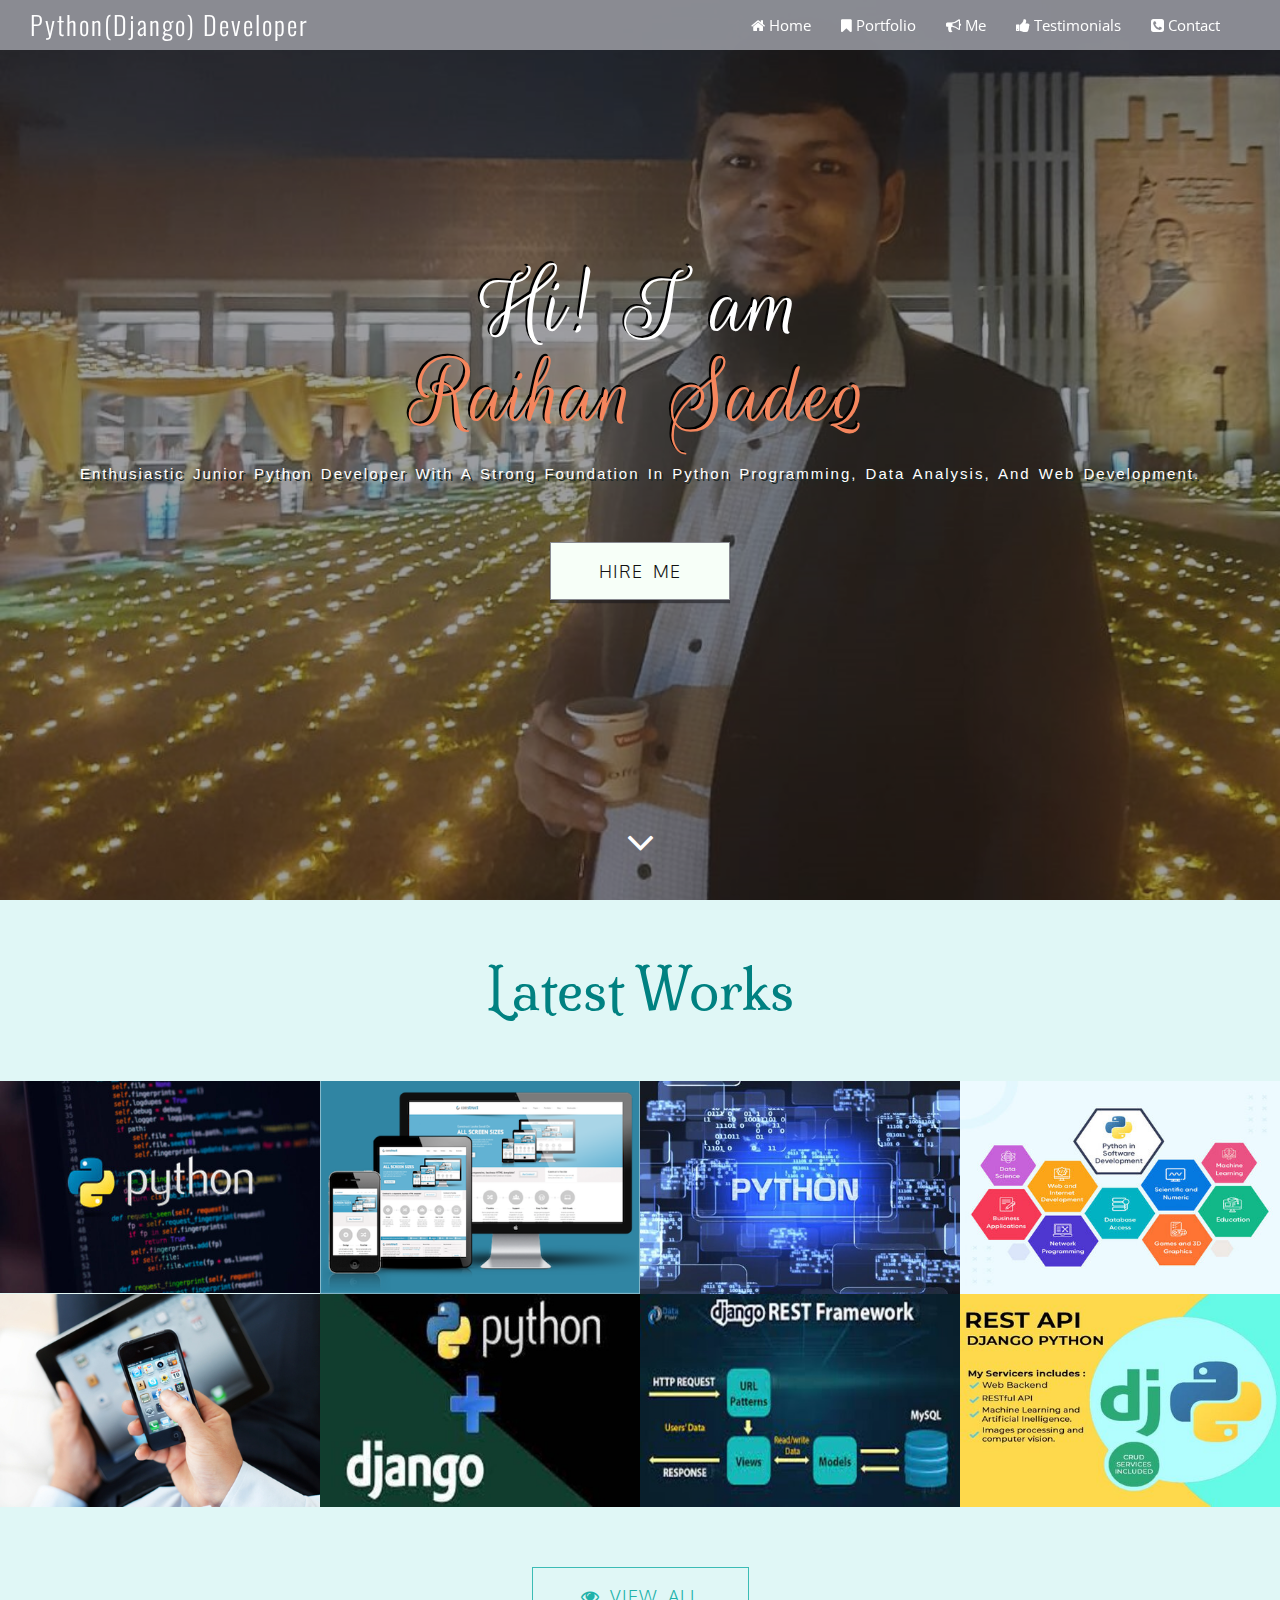
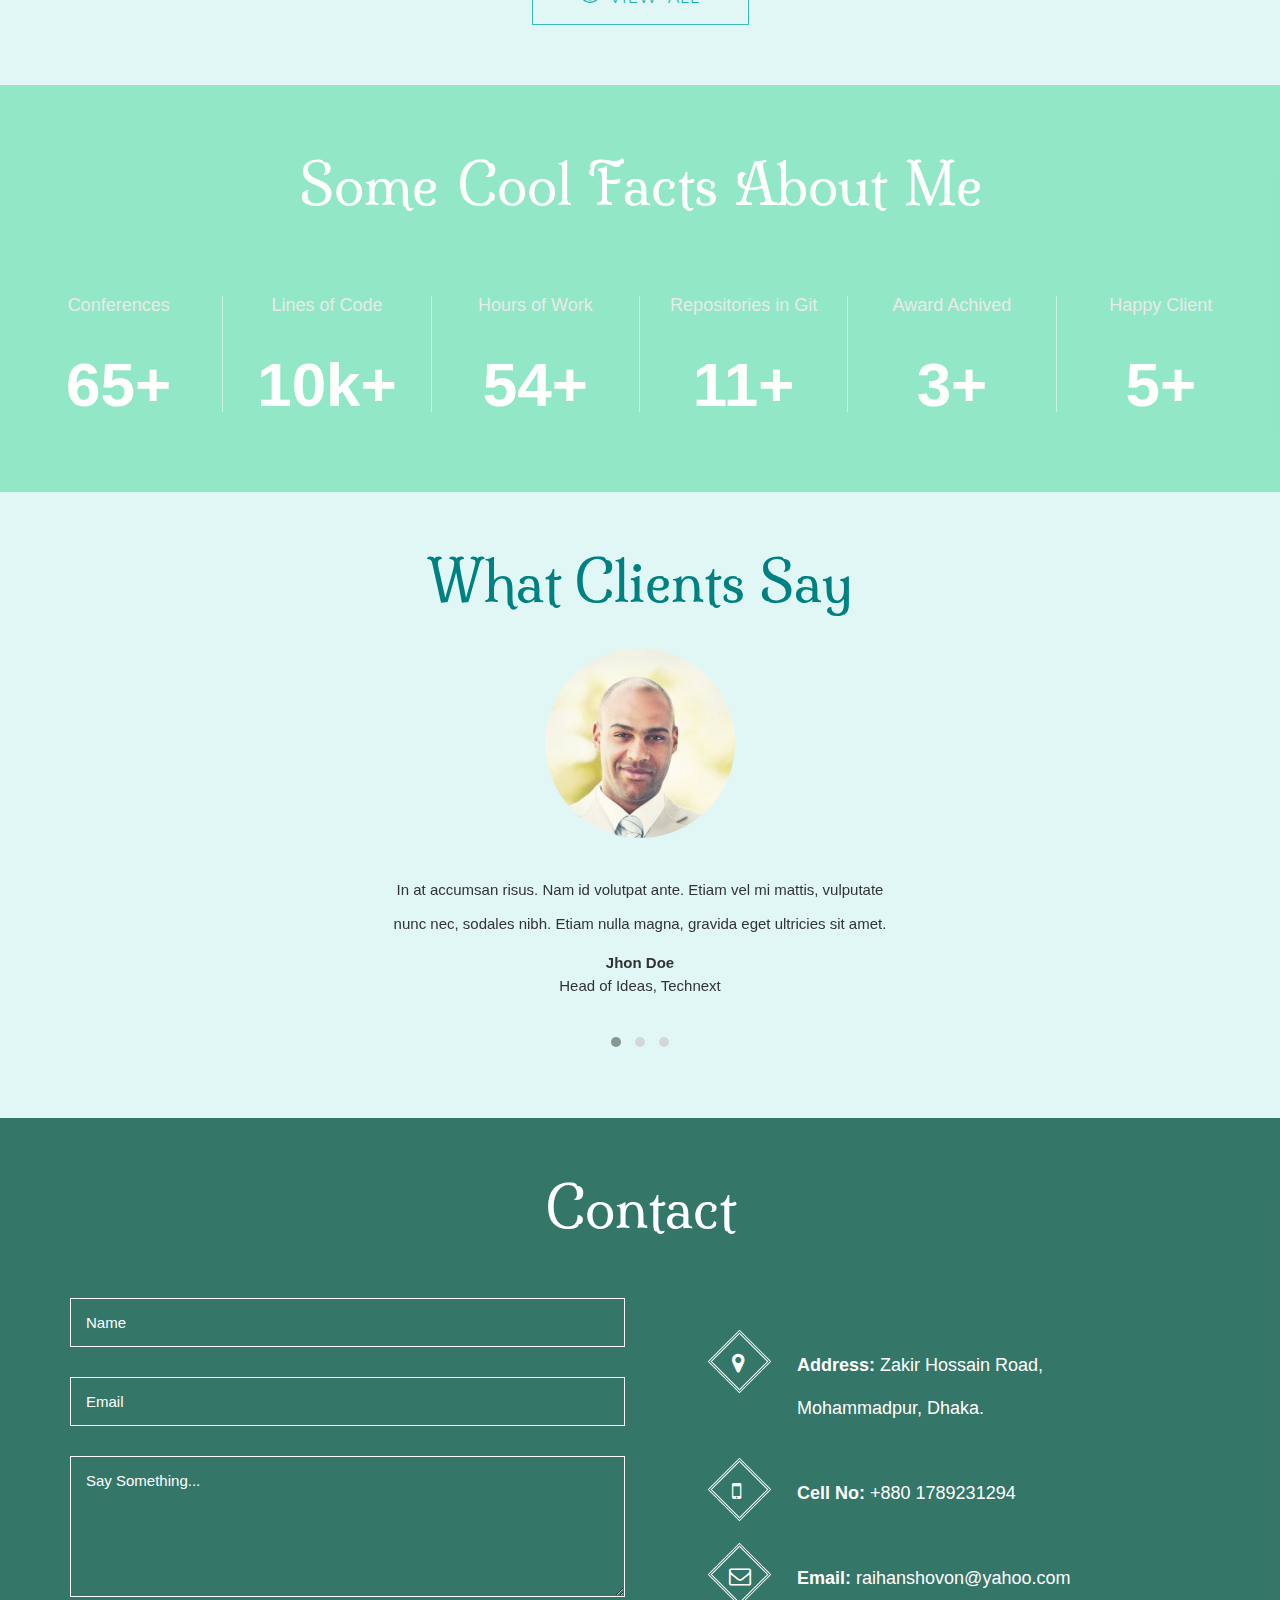
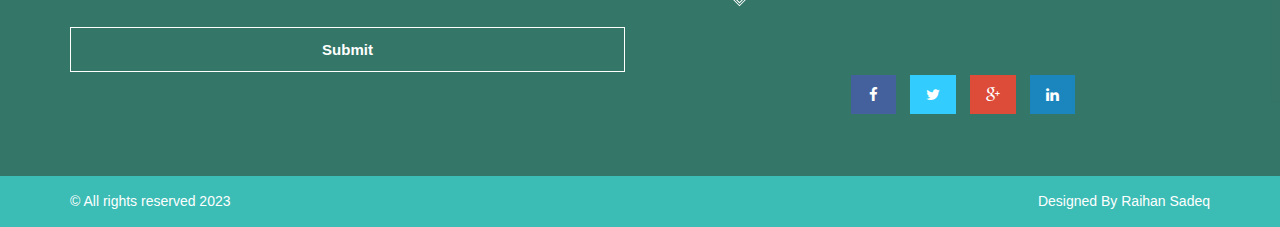
<file: index.html>
<!DOCTYPE html>
<html lang="en-us">
    <head>
    	<title>Python Developer</title>

    	<!-- meta -->
        <meta charset="utf-8">
        <meta name="viewport" content="width=device-width, initial-scale=1">
        
        <!-- stylesheet -->
        <link rel="stylesheet" href="css/bootstrap.min.css">
        <link rel="stylesheet" href="css/font-awesome.min.css">
        <link rel="stylesheet" href="css/owl.carousel.css">
		<link rel="stylesheet" href="css/owl.theme.min.css">
        <link rel="stylesheet" href="css/animate.css">
		<link rel="stylesheet" href="css/main.css">

		<!-- google font -->
        <link href='http://fonts.googleapis.com/css?family=Oswald:300,400' rel='stylesheet'>
        <link href='http://fonts.googleapis.com/css?family=Open+Sans' rel='stylesheet' type='text/css'>
        <link href='http://fonts.googleapis.com/css?family=PT+Sans' rel='stylesheet' type='text/css'>
        <link href='http://fonts.googleapis.com/css?family=Roboto+Condensed:400,300' rel='stylesheet' type='text/css'>
        <link href='http://fonts.googleapis.com/css?family=Oxygen:400,300' rel='stylesheet' type='text/css'>
        <link href="http://fonts.googleapis.com/css?family=Rouge+Script" rel="stylesheet" type="text/css">
        <link href='http://fonts.googleapis.com/css?family=Milonga' rel='stylesheet' type='text/css'>
    </head>
    <body>
        <div class="content-block" id="header">
            <div id="overlay-1">
                <header id="site-header" class="clearfix">
                    <div class="pull-left">
                        <h1><a href="#">Python(Django) Developer</a></h1>
                    </div>
                    <div class="pull-right">
                        <nav class="navbar site-nav" role="navigation">
                            <!-- Brand and toggle get grouped for better mobile display -->
                            <div class="navbar-header">
                                <button type="button" class="navbar-toggle" data-toggle="collapse" data-target="#bs-example-navbar-collapse-1">
                                    <i class="fa fa-bars fa-2x"></i>
                                </button>
                            </div>

                            <!-- Collect the nav links, forms, and other content for toggling -->
                            <div class="collapse navbar-collapse" id="bs-example-navbar-collapse-1">
                                <ul class="nav navbar-nav">
                                    <li class="active"><a href="#header"><i class="fa fa-home"></i> <span>Home</span></a></li>
                                    <li><a href="#portfolio"><i class="fa fa-bookmark"></i> Portfolio</a></li>
                                    <li><a href="#services"><i class="fa fa-bullhorn"></i> Me</a></li>
                                    <li><a href="#testimonials"><i class="fa fa-thumbs-up"></i> Testimonials</a></li>
                                    <li><a href="#contact"><i class="fa fa-phone-square"></i> Contact</a></li>
                                </ul>
                            </div>  <!-- /.navbar-collapse -->
                        </nav>
                    </div>
                </header>	<!-- site-header -->
                
                <div class="middle text-center clearfix">
                    <div class="container">
                        <h1 class="pro-name">Hi! I am <p class="name">Raihan Sadeq</p></h1>
                        <p class="tagline">Enthusiastic junior Python developer with a strong foundation in Python programming, data analysis, and web development.
                        </p>
                        <div class="skills">

                        </div>  <!-- skills -->
                        <a href="#contact" target="_blank" class="btn btn-lg btn-hire wow animated zoomIn">Hire Me</a>
                    </div>  <!-- container -->
                </div>  <!-- middle -->
                
                <div class="bottom text-center">
                    <a href="#portfolio"><i class="fa fa-angle-down fa-3x pulse"></i></a>
                </div>
            </div>  <!-- overlay-1 -->
        </div>  <!-- content-block -->

        <div class="content-block text-center" id="portfolio">
            <header class="block-heading cleafix">
                <h1>Latest Works</h1>
                <!-- <p>Take a look at some of my recent products</p> -->
            </header>

            <div class="isotope portfolio-items">
                <div class="element-item grid">
                    <div class="effect-zoe">
                        <img class="img-responsive" alt="Portfolio" src="img/work1.jpg">
                        <figcaption>
                            <h2 class="hidden-xs">Raihan <span>Sadeq</span></h2>
                            <p class="icon-links">
                                <a href="#"><i class="fa fa-twitter"></i></a>
                                <a href="#"><i class="fa fa-dribbble"></i></a>
                                <a href="#"><i class="fa fa-pinterest"></i></a>
                            </p>
                        </figcaption>
                    </div>
                </div>
                <div class="element-item grid">
                    <div class="portfolio-item effect-zoe">
                        <img class="img-responsive" alt="Portfolio" src="img/work2.png">
                        <figcaption>
                            <h2 class="hidden-xs">Raihan <span>Sadeq</span></h2>
                            <p class="icon-links">
                                <a href="#"><i class="fa fa-twitter"></i></a>
                                <a href="#"><i class="fa fa-dribbble"></i></a>
                                <a href="#"><i class="fa fa-pinterest"></i></a>
                            </p>
                        </figcaption>
                    </div>
                </div>
                <div class="element-item grid">
                    <div class="portfolio-item effect-zoe">
                        <img class="img-responsive" alt="Portfolio" src="img/work3.jpg">
                        <figcaption>
                            <h2 class="hidden-xs">Raihan <span>Sadeq</span></h2>
                            <p class="icon-links">
                                <a href="#"><i class="fa fa-twitter"></i></a>
                                <a href="#"><i class="fa fa-dribbble"></i></a>
                                <a href="#"><i class="fa fa-pinterest"></i></a>
                            </p>
                        </figcaption>
                    </div>
                </div>
                <div class="element-item grid">
                    <div class="portfolio-item effect-zoe">
                        <img class="img-responsive" alt="Portfolio" src="img/work7.jpg">
                        <figcaption>
                            <h2 class="hidden-xs">Raihan <span>Sadeq</span></h2>
                            <p class="icon-links">
                                <a href="#"><i class="fa fa-twitter"></i></a>
                                <a href="#"><i class="fa fa-dribbble"></i></a>
                                <a href="#"><i class="fa fa-pinterest"></i></a>
                            </p>
                        </figcaption>
                    </div>
                </div>
                <div class="element-item grid">
                    <div class="portfolio-item effect-zoe">
                        <img class="img-responsive" alt="Portfolio" src="img/work8.jpg">
                        <figcaption>
                            <h2 class="hidden-xs">Raihan <span>Sadeq</span></h2>
                            <p class="icon-links">
                                <a href="#"><i class="fa fa-twitter"></i></a>
                                <a href="#"><i class="fa fa-dribbble"></i></a>
                                <a href="#"><i class="fa fa-pinterest"></i></a>
                            </p>
                        </figcaption>
                    </div>
                </div>
                <div class="element-item grid">
                    <div class="portfolio-item effect-zoe">
                        <img class="img-responsive" alt="Portfolio" src="img/work4.jpg">
                        <figcaption>
                            <h2 class="hidden-xs">Raihan <span>Sadeq</span></h2>
                            <p class="icon-links">
                                <a href="#"><i class="fa fa-twitter"></i></a>
                                <a href="#"><i class="fa fa-dribbble"></i></a>
                                <a href="#"><i class="fa fa-pinterest"></i></a>
                            </p>
                        </figcaption>
                    </div>
                </div>
                <div class="element-item grid">
                    <div class="portfolio-item effect-zoe">
                        <img class="img-responsive" alt="Portfolio" src="img/work5.jpg">
                        <figcaption>
                            <h2 class="hidden-xs">Raihan <span>Sadeq</span></h2>
                            <p class="icon-links">
                                <a href="#"><i class="fa fa-twitter"></i></a>
                                <a href="#"><i class="fa fa-dribbble"></i></a>
                                <a href="#"><i class="fa fa-pinterest"></i></a>
                            </p>
                        </figcaption>
                    </div>
                </div>
                <div class="element-item grid">
                    <div class="portfolio-item effect-zoe">
                        <img class="img-responsive" alt="Portfolio" src="img/work6.jpg">
                        <figcaption>
                            <h2 class="hidden-xs">Raihan <span>Sadeq</span></h2>
                            <p class="icon-links">
                                <a href="#"><i class="fa fa-twitter"></i></a>
                                <a href="#"><i class="fa fa-dribbble"></i></a>
                                <a href="#"><i class="fa fa-pinterest"></i></a>
                            </p>
                        </figcaption>
                    </div>
                </div>
            </div>	<!-- isotope portfolio-items -->
            <a href="#" class="btn btn-lg btn-view">
                <i class="fa fa-eye"></i>
                <span>View All</span>
            </a>
        </div>  <!-- content-block -->

       <!--  <div class="content-block text-center" id="services">
            <div class="overlay-2">
                        <header class="block-heading cleafix">
                            <h1>More About Me</h1>
                            <p>Lorem Ipsum Text</p>
                        </header>
                        <div class="block-content">
                            <div class="container">
                                <div class="row">
                                    <div class="col-md-12">
                                <div class="row ">
                                    <div class="col-sm-4">
                                        <h4 class="pro-stat">Completed Project</h4>
                                        <h2 class="proj-name count1 count-timer" >020</h2>
                                    </div>
                                    <div class="col-sm-4">
                                        <h4 class="pro-stat">Working Project</h4>
                                        <h2 class="proj-name count2">9</h2>
                                    </div>
                                    <div class="col-sm-4">
                                        <h4 class="pro-stat">Top Rated Project</h4>
                                        <h2 class="proj-name count3">015</h2>
                                    </div>
                                </div>
                                    </div>
                                </div>
                            </div>
                        </div>
                    </div>    overlay-2
        </div>  --> <!-- content-block -->
        <div id="services" class="content-block">
            <div id="numbers" class="parallax">
                <div class="overlay">
                    <!-- title -->
                    <div class="container-fluid numbers-title">
                        <div class="container">
                            <div class="row block-heading">
                                <h1>Some Cool Facts About Me</h1>
                            </div>
                        </div>
                    </div>
                    <div class="container-fluid">
                        <!-- number list -->
                        <ul class="numbersList">
                            <li class="col-md-2 col-sm-4 col-xs-6">
                                <h4> Conferences </h4>
                                <span id="number1" class="count1 count-timer">65+</span>
                            </li>
                            <li class="col-md-2 col-sm-4 col-xs-6">
                                <h4> Lines of Code</h4>
                                <span id="number2" class="count2">10k+</span>
                            </li>
                            <li class="col-md-2 col-sm-4 col-xs-6">
                                <h4> Hours of Work</h4>
                                <span id="number3"  class="count3">54+</span>
                            </li>
                            <li class="col-md-2 col-sm-4 col-xs-6">
                                <h4> Repositories in Git</h4>
                                <span id="number4" class="count4">11+</span>
                            </li>
                            <li class="col-md-2 col-sm-4 col-xs-6">
                                <h4> Award Achived</h4>
                                <span id="number5" class="count5">3+</span>
                            </li>
                            <li class="col-md-2 col-sm-4 col-xs-6">
                                <h4> Happy Client </h4>
                                <span id="number6" class="count6">5+</span>
                            </li>
                        </ul><!-- numbersList end -->
                    </div><!-- container-fluid end -->
                </div><!-- overlay end -->
            </div>
        </div>
            

        <div class="content-block" id="testimonials">
            <header class="block-heading cleafix text-center">
                <h1>What Clients Say</h1>
                <!-- <p>Lorem Ipsum Text</p> -->
            </header>
            <div class="block-content text-center">
                <div class="container">
                    <div class="row">
                        <div class="col-md-6 col-md-offset-3">
                        	<div class="owl-carousel">
								<div class="owl-item">
									<div class="testimonial">
                                        <img alt="Client Photo" src="img/testimonial_31-190x190.jpg">
                                        <p>In at accumsan risus. Nam id volutpat ante. Etiam vel mi mattis, vulputate nunc nec, sodales nibh. Etiam nulla magna, gravida eget ultricies sit amet.</p>
                                        <strong>Jhon Doe</strong><br>
                                        <span>Head of Ideas, Technext</span>
                                    </div>
								</div>	<!-- owl-item -->
								<div class="owl-item">
									<div class="testimonial">
                                        <img alt="Client Photo" src="img/testimonial_11-190x190.jpg">
                                        <p>In at accumsan risus. Nam id volutpat ante. Etiam vel mi mattis, vulputate nunc nec, sodales nibh. Etiam nulla magna, gravida eget ultricies sit amet.</p>
                                        <strong>Jane Doe</strong><br>
                                        <span>CEO, Apple Inc</span>
                                    </div>
								</div>	<!-- owl-item -->
								<div class="owl-item">
									<div class="testimonial">
                                        <img alt="Client Photo" src="img/testimonial_22-190x190.jpg">
                                        <p>In at accumsan risus. Nam id volutpat ante. Etiam vel mi mattis, vulputate nunc nec, sodales nibh. Etiam nulla magna, gravida eget ultricies sit amet.</p>
                                        <strong>Albert Doe</strong><br>
                                        <span>Team Lead, Design Studio</span>
                                    </div>
								</div>	<!-- owl-item -->
							</div>	<!-- owl-carousel -->
						</div>	<!-- col-md-12 -->
                    </div>	<!-- row -->
                </div>	<!-- container -->
            </div>	<!-- block-content -->
        </div>	<!-- content-block -->

        <div class="content-block" id="contact">
            <div class="overlay-3">
                <header class="block-heading cleafix text-center">
                    <h1>Contact</h1>
                    <!-- <p>Feel Free to Contact</p> -->
                </header>
                <div class="block-content text-center">
                    <div class="container">
                        <div class="row">
                            <div class="col-md-6 wow animated fadeInLeft">
                                <form class="contact-form" action="form.php">
                                    <input type="text" name="name" placeholder="Name" required>
                                    <input type="email" name="email" placeholder="Email" required>
                                    <textarea rows="5" name="message" placeholder="Say Something..." required></textarea>
                                    <input type="submit" value="Submit">
                                </form>
                            </div>
                            <div class="col-md-6 wow animated fadeInRight">
                                <div class="row">
                                    <div class="col-md-12">
                                        <div class="contact-info">
                                            <div class="clearfix">
                                                <div class="rotated-icon">
                                                    <div class="sqaure-nebir"></div>
                                                    <i class="fa fa-map-marker"></i>
                                                </div>
                                                <p><strong> Address:</strong> Zakir Hossain Road, Mohammadpur, Dhaka.
                                                </p>
                                            </div>
                                            <div class="clearfix">
                                                <div class="rotated-icon">
                                                    <div class="sqaure-nebir"></div>
                                                    <i class="fa fa-mobile"></i>
                                                </div>
                                                <p><strong> Cell No:</strong> +880 1789231294 </p>
                                            </div>
                                            <div class="clearfix">
                                                <div class="rotated-icon">
                                                    <div class="sqaure-nebir"></div>
                                                    <i class="fa fa-envelope-o"></i>
                                                </div>
                                                <p>
                                                    <strong> Email:</strong> raihanshovon@yahoo.com
                                                </p>
                                            </div>
                                        </div>
                                    </div>
                                </div>
                                <div class="row">
                                    <ul class="social-box">
                                        <li><a class="facebook-icon" href="https://www.facebook.com/RaihanSadeqShovon"><i class="fa fa-facebook"></i></a></li>
                                        <li><a class="twitter-icon" href="#"><i class="fa fa-twitter"></i></a></li>
                                        <li><a class="g-plus-icon" href="#"><i class="fa fa-google-plus"></i></a></li>
                                        <li><a class="linkedin-icon" href="https://www.linkedin.com/in/raihansadeq?"><i class="fa fa-linkedin"></i></a></li>
                                    </ul>
                                </div>
                            </div>
                        </div>
                    </div>
                </div>	<!-- block-content -->
            </div>	<!-- overlay-3 -->
        </div>	<!-- content-block -->

        <footer id="site-footer">
            <div class="container">
                <div class="row">
                    <div class="col-sm-6">
                        <div class="copyright">&copy; All rights reserved 2023</div>
                    </div>
                    <div class="col-sm-6">
                        <div class="designed-by">Designed By <a href="#" target="_blank">Raihan Sadeq</a></div>
                    </div>
                </div>
            </div>
        </footer>	<!-- site-footer -->


        <!-- js -->
        <script>
            new WOW().init();
        </script>

        <script src="js/jquery-2.1.3.min.js"></script>
        <script src="js/bootstrap.min.js"></script>
        <script src="js/jquery.actual.min.js"></script>
        <script src="js/isotope.pkgd.min.js"></script>
        <script src="js/owl.carousel.min.js"></script>
        <script src="js/jquery.isonscreen.js"></script>
       
        <script src="js/main.js"></script>

        <script>
        	$(document).ready(function(){
  				$('.owl-carousel').owlCarousel({
    				loop:true,
    				margin:10,
    				autoplay:true,
    				autoplayTimeout:3000,
    				autoplayHoverPause:true,
    				responsiveClass:true,
    				responsive:{
        					0:{
					            items:1,
        					},
					        600:{
					            items:1,
					        },
					        1000:{
					            items:1,
					        }
    				}
				})
			});
        </script>

	</body>
</html>
</file>
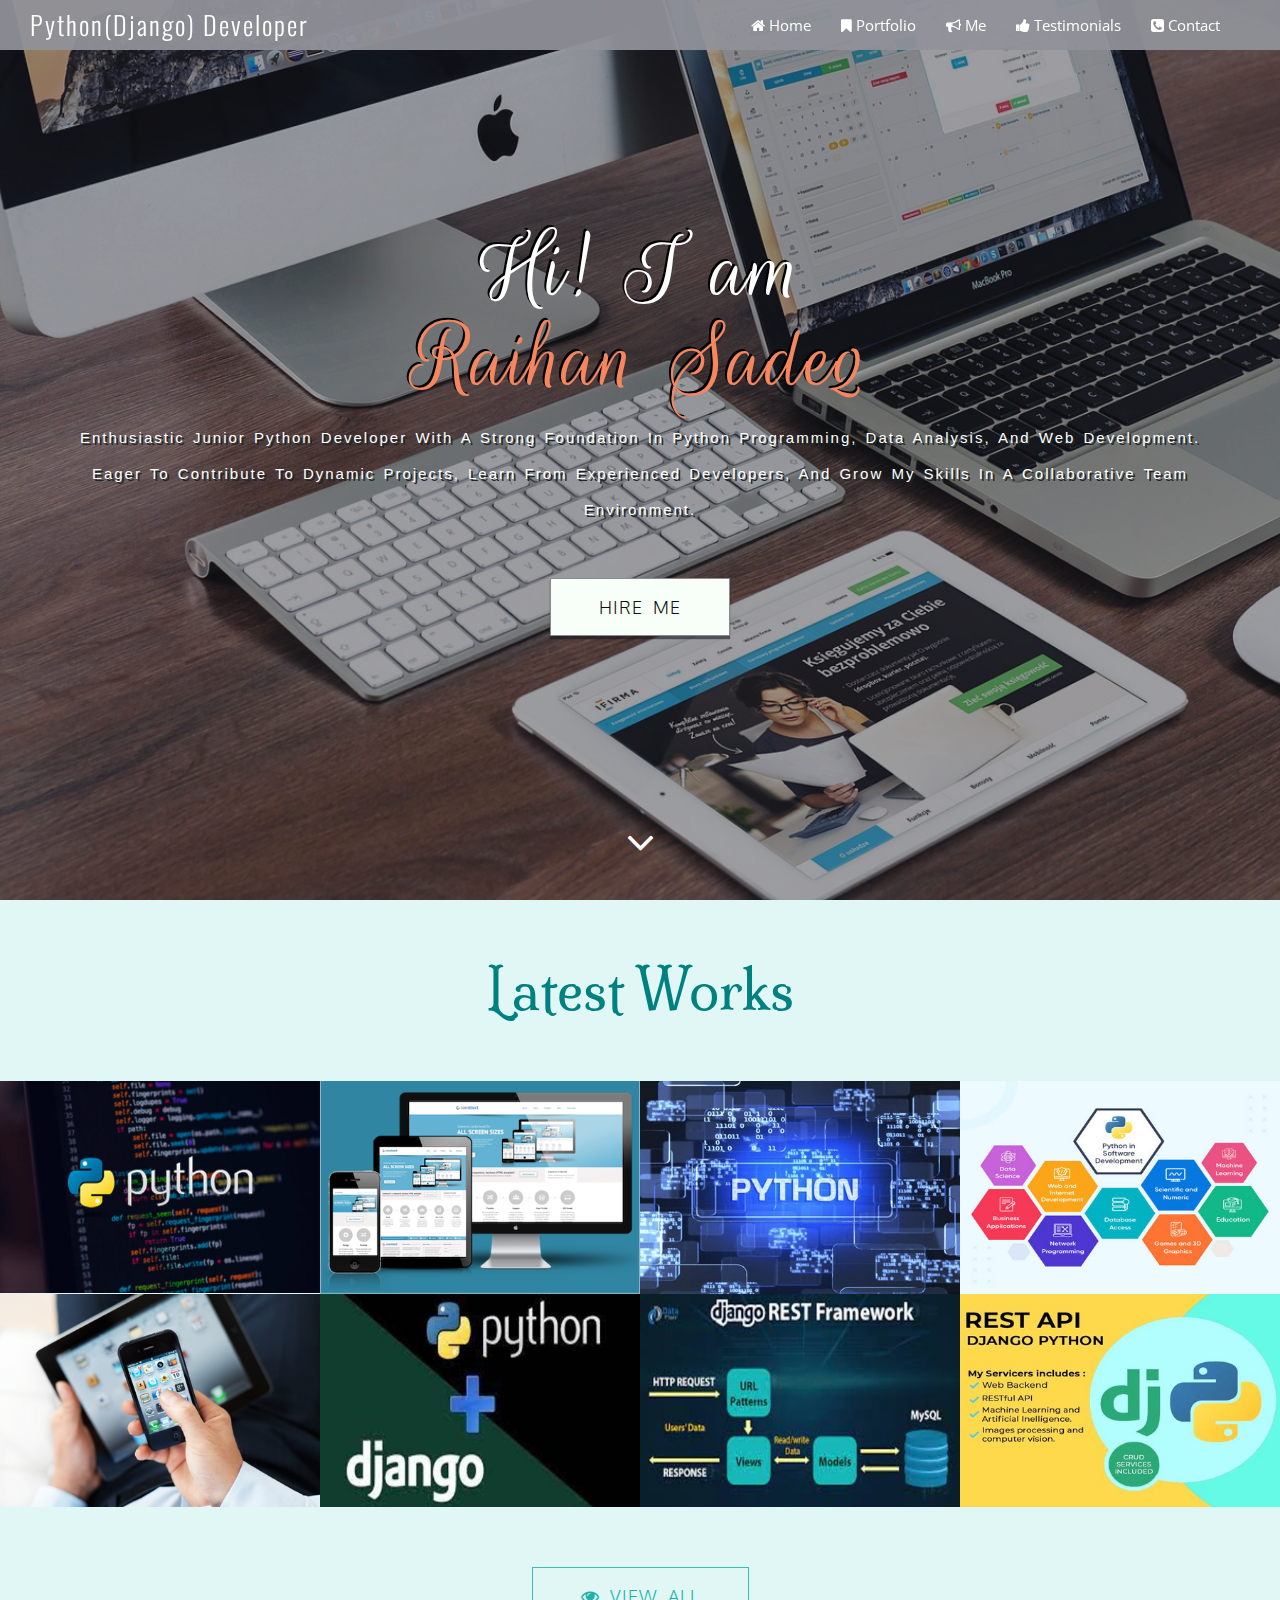
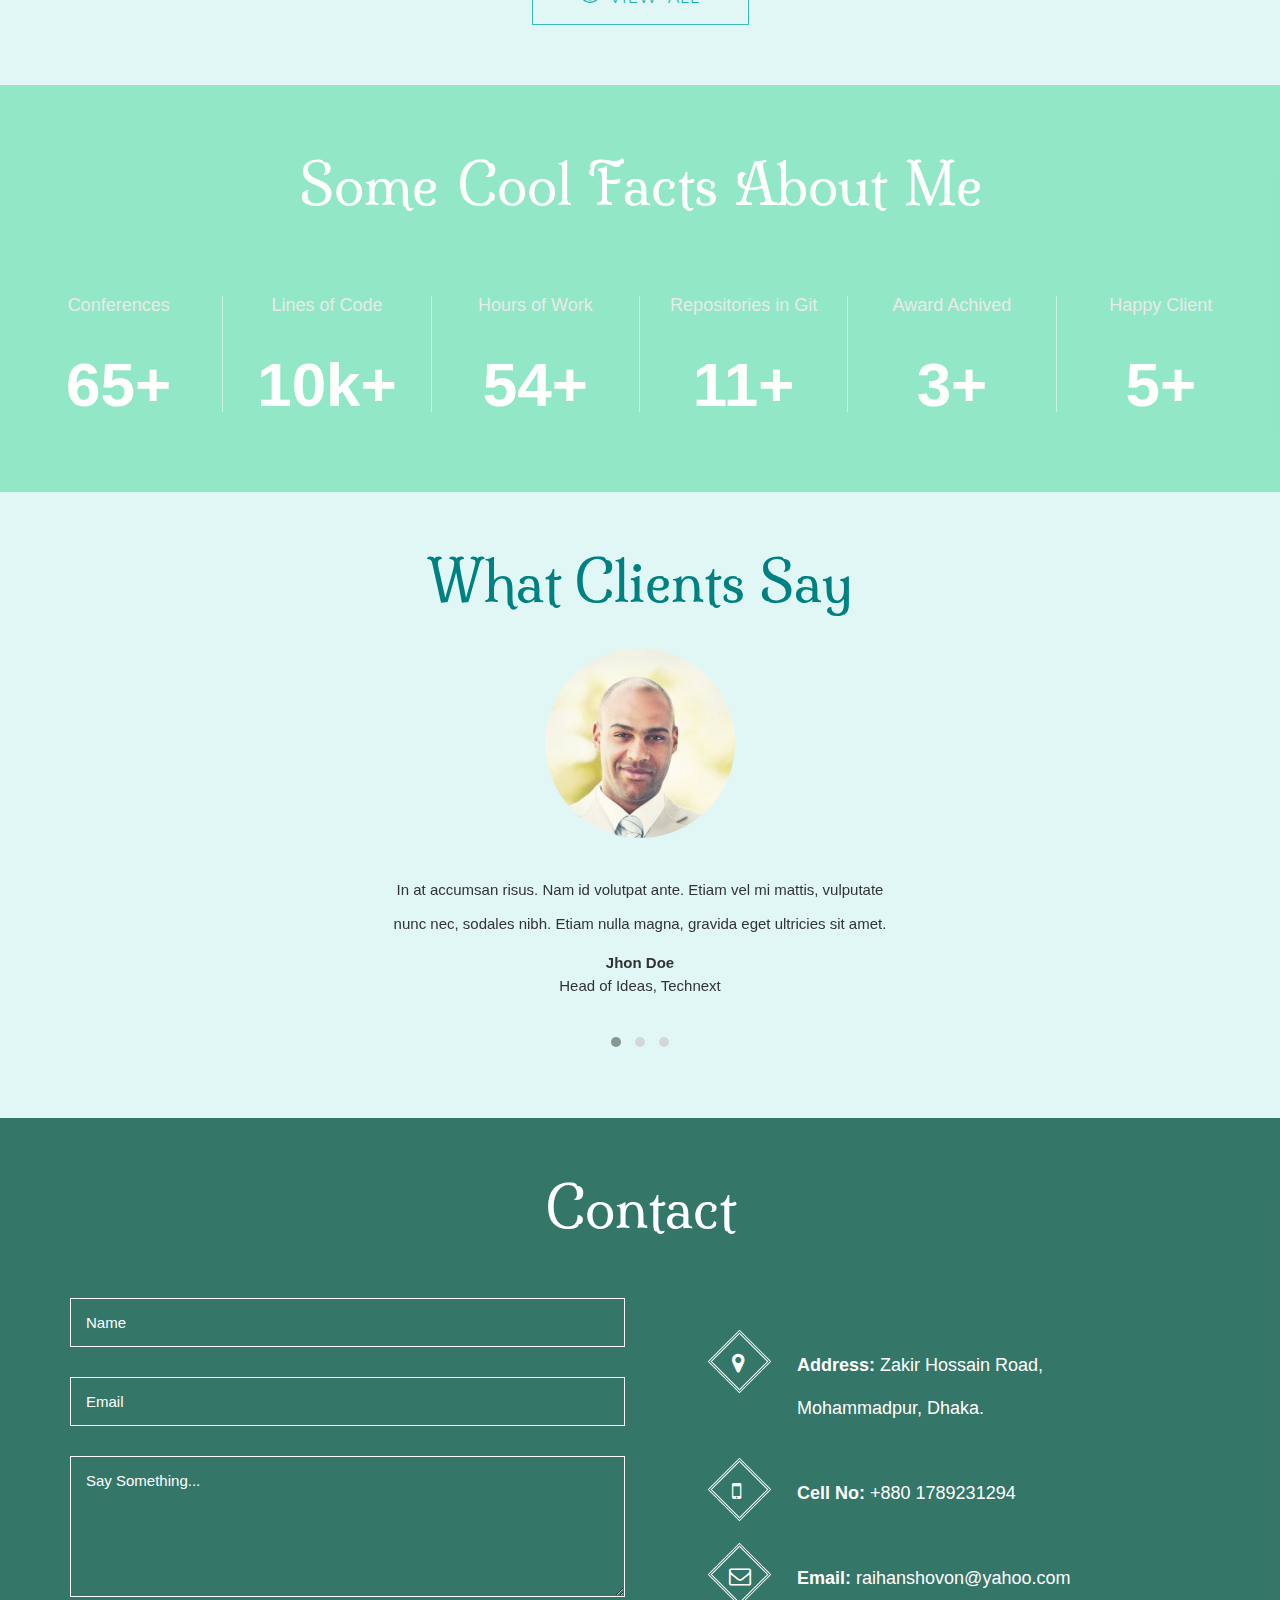
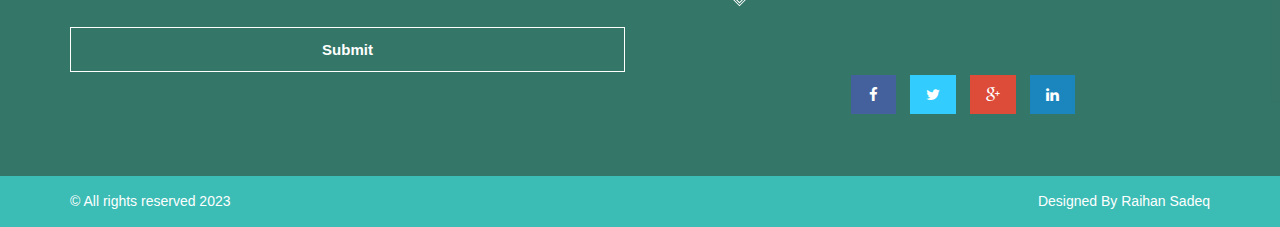
<file: Developer-master/index.html>
<!DOCTYPE html>
<html lang="en-us">
    <head>
    	<title>Python Developer</title>

    	<!-- meta -->
        <meta charset="utf-8">
        <meta name="viewport" content="width=device-width, initial-scale=1">
        
        <!-- stylesheet -->
        <link rel="stylesheet" href="css/bootstrap.min.css">
        <link rel="stylesheet" href="css/font-awesome.min.css">
        <link rel="stylesheet" href="css/owl.carousel.css">
		<link rel="stylesheet" href="css/owl.theme.min.css">
        <link rel="stylesheet" href="css/animate.css">
		<link rel="stylesheet" href="css/main.css">

		<!-- google font -->
        <link href='http://fonts.googleapis.com/css?family=Oswald:300,400' rel='stylesheet'>
        <link href='http://fonts.googleapis.com/css?family=Open+Sans' rel='stylesheet' type='text/css'>
        <link href='http://fonts.googleapis.com/css?family=PT+Sans' rel='stylesheet' type='text/css'>
        <link href='http://fonts.googleapis.com/css?family=Roboto+Condensed:400,300' rel='stylesheet' type='text/css'>
        <link href='http://fonts.googleapis.com/css?family=Oxygen:400,300' rel='stylesheet' type='text/css'>
        <link href="http://fonts.googleapis.com/css?family=Rouge+Script" rel="stylesheet" type="text/css">
        <link href='http://fonts.googleapis.com/css?family=Milonga' rel='stylesheet' type='text/css'>
    </head>
    <body>
        <div class="content-block" id="header">
            <div id="overlay-1">
                <header id="site-header" class="clearfix">
                    <div class="pull-left">
                        <h1><a href="#">Python(Django) Developer</a></h1>
                    </div>
                    <div class="pull-right">
                        <nav class="navbar site-nav" role="navigation">
                            <!-- Brand and toggle get grouped for better mobile display -->
                            <div class="navbar-header">
                                <button type="button" class="navbar-toggle" data-toggle="collapse" data-target="#bs-example-navbar-collapse-1">
                                    <i class="fa fa-bars fa-2x"></i>
                                </button>
                            </div>

                            <!-- Collect the nav links, forms, and other content for toggling -->
                            <div class="collapse navbar-collapse" id="bs-example-navbar-collapse-1">
                                <ul class="nav navbar-nav">
                                    <li class="active"><a href="#header"><i class="fa fa-home"></i> <span>Home</span></a></li>
                                    <li><a href="#portfolio"><i class="fa fa-bookmark"></i> Portfolio</a></li>
                                    <li><a href="#services"><i class="fa fa-bullhorn"></i> Me</a></li>
                                    <li><a href="#testimonials"><i class="fa fa-thumbs-up"></i> Testimonials</a></li>
                                    <li><a href="#contact"><i class="fa fa-phone-square"></i> Contact</a></li>
                                </ul>
                            </div>  <!-- /.navbar-collapse -->
                        </nav>
                    </div>
                </header>	<!-- site-header -->
                
                <div class="middle text-center clearfix">
                    <div class="container">
                        <h1 class="pro-name">Hi! I am <p class="name">Raihan Sadeq</p></h1>
                        <p class="tagline">Enthusiastic junior Python developer with a strong foundation in Python programming, data analysis, and web development. Eager to contribute to dynamic projects, learn from experienced developers, and grow my skills in a collaborative team environment.
                        </p>
                        <div class="skills">

                        </div>  <!-- skills -->
                        <a href="#contact" target="_blank" class="btn btn-lg btn-hire wow animated zoomIn">Hire Me</a>
                    </div>  <!-- container -->
                </div>  <!-- middle -->
                
                <div class="bottom text-center">
                    <a href="#portfolio"><i class="fa fa-angle-down fa-3x pulse"></i></a>
                </div>
            </div>  <!-- overlay-1 -->
        </div>  <!-- content-block -->

        <div class="content-block text-center" id="portfolio">
            <header class="block-heading cleafix">
                <h1>Latest Works</h1>
                <!-- <p>Take a look at some of my recent products</p> -->
            </header>

            <div class="isotope portfolio-items">
                <div class="element-item grid">
                    <div class="effect-zoe">
                        <img class="img-responsive" alt="Portfolio" src="img/work1.jpg">
                        <figcaption>
                            <h2 class="hidden-xs">Raihan <span>Sadeq</span></h2>
                            <p class="icon-links">
                                <a href="#"><i class="fa fa-twitter"></i></a>
                                <a href="#"><i class="fa fa-dribbble"></i></a>
                                <a href="#"><i class="fa fa-pinterest"></i></a>
                            </p>
                        </figcaption>
                    </div>
                </div>
                <div class="element-item grid">
                    <div class="portfolio-item effect-zoe">
                        <img class="img-responsive" alt="Portfolio" src="img/work2.png">
                        <figcaption>
                            <h2 class="hidden-xs">Raihan <span>Sadeq</span></h2>
                            <p class="icon-links">
                                <a href="#"><i class="fa fa-twitter"></i></a>
                                <a href="#"><i class="fa fa-dribbble"></i></a>
                                <a href="#"><i class="fa fa-pinterest"></i></a>
                            </p>
                        </figcaption>
                    </div>
                </div>
                <div class="element-item grid">
                    <div class="portfolio-item effect-zoe">
                        <img class="img-responsive" alt="Portfolio" src="img/work3.jpg">
                        <figcaption>
                            <h2 class="hidden-xs">Raihan <span>Sadeq</span></h2>
                            <p class="icon-links">
                                <a href="#"><i class="fa fa-twitter"></i></a>
                                <a href="#"><i class="fa fa-dribbble"></i></a>
                                <a href="#"><i class="fa fa-pinterest"></i></a>
                            </p>
                        </figcaption>
                    </div>
                </div>
                <div class="element-item grid">
                    <div class="portfolio-item effect-zoe">
                        <img class="img-responsive" alt="Portfolio" src="img/work7.jpg">
                        <figcaption>
                            <h2 class="hidden-xs">Raihan <span>Sadeq</span></h2>
                            <p class="icon-links">
                                <a href="#"><i class="fa fa-twitter"></i></a>
                                <a href="#"><i class="fa fa-dribbble"></i></a>
                                <a href="#"><i class="fa fa-pinterest"></i></a>
                            </p>
                        </figcaption>
                    </div>
                </div>
                <div class="element-item grid">
                    <div class="portfolio-item effect-zoe">
                        <img class="img-responsive" alt="Portfolio" src="img/work8.jpg">
                        <figcaption>
                            <h2 class="hidden-xs">Raihan <span>Sadeq</span></h2>
                            <p class="icon-links">
                                <a href="#"><i class="fa fa-twitter"></i></a>
                                <a href="#"><i class="fa fa-dribbble"></i></a>
                                <a href="#"><i class="fa fa-pinterest"></i></a>
                            </p>
                        </figcaption>
                    </div>
                </div>
                <div class="element-item grid">
                    <div class="portfolio-item effect-zoe">
                        <img class="img-responsive" alt="Portfolio" src="img/work4.jpg">
                        <figcaption>
                            <h2 class="hidden-xs">Raihan <span>Sadeq</span></h2>
                            <p class="icon-links">
                                <a href="#"><i class="fa fa-twitter"></i></a>
                                <a href="#"><i class="fa fa-dribbble"></i></a>
                                <a href="#"><i class="fa fa-pinterest"></i></a>
                            </p>
                        </figcaption>
                    </div>
                </div>
                <div class="element-item grid">
                    <div class="portfolio-item effect-zoe">
                        <img class="img-responsive" alt="Portfolio" src="img/work5.jpg">
                        <figcaption>
                            <h2 class="hidden-xs">Raihan <span>Sadeq</span></h2>
                            <p class="icon-links">
                                <a href="#"><i class="fa fa-twitter"></i></a>
                                <a href="#"><i class="fa fa-dribbble"></i></a>
                                <a href="#"><i class="fa fa-pinterest"></i></a>
                            </p>
                        </figcaption>
                    </div>
                </div>
                <div class="element-item grid">
                    <div class="portfolio-item effect-zoe">
                        <img class="img-responsive" alt="Portfolio" src="img/work6.jpg">
                        <figcaption>
                            <h2 class="hidden-xs">Raihan <span>Sadeq</span></h2>
                            <p class="icon-links">
                                <a href="#"><i class="fa fa-twitter"></i></a>
                                <a href="#"><i class="fa fa-dribbble"></i></a>
                                <a href="#"><i class="fa fa-pinterest"></i></a>
                            </p>
                        </figcaption>
                    </div>
                </div>
            </div>	<!-- isotope portfolio-items -->
            <a href="#" class="btn btn-lg btn-view">
                <i class="fa fa-eye"></i>
                <span>View All</span>
            </a>
        </div>  <!-- content-block -->

       <!--  <div class="content-block text-center" id="services">
            <div class="overlay-2">
                        <header class="block-heading cleafix">
                            <h1>More About Me</h1>
                            <p>Lorem Ipsum Text</p>
                        </header>
                        <div class="block-content">
                            <div class="container">
                                <div class="row">
                                    <div class="col-md-12">
                                <div class="row ">
                                    <div class="col-sm-4">
                                        <h4 class="pro-stat">Completed Project</h4>
                                        <h2 class="proj-name count1 count-timer" >020</h2>
                                    </div>
                                    <div class="col-sm-4">
                                        <h4 class="pro-stat">Working Project</h4>
                                        <h2 class="proj-name count2">9</h2>
                                    </div>
                                    <div class="col-sm-4">
                                        <h4 class="pro-stat">Top Rated Project</h4>
                                        <h2 class="proj-name count3">015</h2>
                                    </div>
                                </div>
                                    </div>
                                </div>
                            </div>
                        </div>
                    </div>    overlay-2
        </div>  --> <!-- content-block -->
        <div id="services" class="content-block">
            <div id="numbers" class="parallax">
                <div class="overlay">
                    <!-- title -->
                    <div class="container-fluid numbers-title">
                        <div class="container">
                            <div class="row block-heading">
                                <h1>Some Cool Facts About Me</h1>
                            </div>
                        </div>
                    </div>
                    <div class="container-fluid">
                        <!-- number list -->
                        <ul class="numbersList">
                            <li class="col-md-2 col-sm-4 col-xs-6">
                                <h4> Conferences </h4>
                                <span id="number1" class="count1 count-timer">65+</span>
                            </li>
                            <li class="col-md-2 col-sm-4 col-xs-6">
                                <h4> Lines of Code</h4>
                                <span id="number2" class="count2">10k+</span>
                            </li>
                            <li class="col-md-2 col-sm-4 col-xs-6">
                                <h4> Hours of Work</h4>
                                <span id="number3"  class="count3">54+</span>
                            </li>
                            <li class="col-md-2 col-sm-4 col-xs-6">
                                <h4> Repositories in Git</h4>
                                <span id="number4" class="count4">11+</span>
                            </li>
                            <li class="col-md-2 col-sm-4 col-xs-6">
                                <h4> Award Achived</h4>
                                <span id="number5" class="count5">3+</span>
                            </li>
                            <li class="col-md-2 col-sm-4 col-xs-6">
                                <h4> Happy Client </h4>
                                <span id="number6" class="count6">5+</span>
                            </li>
                        </ul><!-- numbersList end -->
                    </div><!-- container-fluid end -->
                </div><!-- overlay end -->
            </div>
        </div>
            

        <div class="content-block" id="testimonials">
            <header class="block-heading cleafix text-center">
                <h1>What Clients Say</h1>
                <!-- <p>Lorem Ipsum Text</p> -->
            </header>
            <div class="block-content text-center">
                <div class="container">
                    <div class="row">
                        <div class="col-md-6 col-md-offset-3">
                        	<div class="owl-carousel">
								<div class="owl-item">
									<div class="testimonial">
                                        <img alt="Client Photo" src="img/testimonial_31-190x190.jpg">
                                        <p>In at accumsan risus. Nam id volutpat ante. Etiam vel mi mattis, vulputate nunc nec, sodales nibh. Etiam nulla magna, gravida eget ultricies sit amet.</p>
                                        <strong>Jhon Doe</strong><br>
                                        <span>Head of Ideas, Technext</span>
                                    </div>
								</div>	<!-- owl-item -->
								<div class="owl-item">
									<div class="testimonial">
                                        <img alt="Client Photo" src="img/testimonial_11-190x190.jpg">
                                        <p>In at accumsan risus. Nam id volutpat ante. Etiam vel mi mattis, vulputate nunc nec, sodales nibh. Etiam nulla magna, gravida eget ultricies sit amet.</p>
                                        <strong>Jane Doe</strong><br>
                                        <span>CEO, Apple Inc</span>
                                    </div>
								</div>	<!-- owl-item -->
								<div class="owl-item">
									<div class="testimonial">
                                        <img alt="Client Photo" src="img/testimonial_22-190x190.jpg">
                                        <p>In at accumsan risus. Nam id volutpat ante. Etiam vel mi mattis, vulputate nunc nec, sodales nibh. Etiam nulla magna, gravida eget ultricies sit amet.</p>
                                        <strong>Albert Doe</strong><br>
                                        <span>Team Lead, Design Studio</span>
                                    </div>
								</div>	<!-- owl-item -->
							</div>	<!-- owl-carousel -->
						</div>	<!-- col-md-12 -->
                    </div>	<!-- row -->
                </div>	<!-- container -->
            </div>	<!-- block-content -->
        </div>	<!-- content-block -->

        <div class="content-block" id="contact">
            <div class="overlay-3">
                <header class="block-heading cleafix text-center">
                    <h1>Contact</h1>
                    <!-- <p>Feel Free to Contact</p> -->
                </header>
                <div class="block-content text-center">
                    <div class="container">
                        <div class="row">
                            <div class="col-md-6 wow animated fadeInLeft">
                                <form class="contact-form" action="form.php">
                                    <input type="text" name="name" placeholder="Name" required>
                                    <input type="email" name="email" placeholder="Email" required>
                                    <textarea rows="5" name="message" placeholder="Say Something..." required></textarea>
                                    <input type="submit" value="Submit">
                                </form>
                            </div>
                            <div class="col-md-6 wow animated fadeInRight">
                                <div class="row">
                                    <div class="col-md-12">
                                        <div class="contact-info">
                                            <div class="clearfix">
                                                <div class="rotated-icon">
                                                    <div class="sqaure-nebir"></div>
                                                    <i class="fa fa-map-marker"></i>
                                                </div>
                                                <p><strong> Address:</strong> Zakir Hossain Road, Mohammadpur, Dhaka.
                                                </p>
                                            </div>
                                            <div class="clearfix">
                                                <div class="rotated-icon">
                                                    <div class="sqaure-nebir"></div>
                                                    <i class="fa fa-mobile"></i>
                                                </div>
                                                <p><strong> Cell No:</strong> +880 1789231294 </p>
                                            </div>
                                            <div class="clearfix">
                                                <div class="rotated-icon">
                                                    <div class="sqaure-nebir"></div>
                                                    <i class="fa fa-envelope-o"></i>
                                                </div>
                                                <p>
                                                    <strong> Email:</strong> raihanshovon@yahoo.com
                                                </p>
                                            </div>
                                        </div>
                                    </div>
                                </div>
                                <div class="row">
                                    <ul class="social-box">
                                        <li><a class="facebook-icon" href="https://www.facebook.com/RaihanSadeqShovon"><i class="fa fa-facebook"></i></a></li>
                                        <li><a class="twitter-icon" href="#"><i class="fa fa-twitter"></i></a></li>
                                        <li><a class="g-plus-icon" href="#"><i class="fa fa-google-plus"></i></a></li>
                                        <li><a class="linkedin-icon" href="https://www.linkedin.com/in/raihansadeq?"><i class="fa fa-linkedin"></i></a></li>
                                    </ul>
                                </div>
                            </div>
                        </div>
                    </div>
                </div>	<!-- block-content -->
            </div>	<!-- overlay-3 -->
        </div>	<!-- content-block -->

        <footer id="site-footer">
            <div class="container">
                <div class="row">
                    <div class="col-sm-6">
                        <div class="copyright">&copy; All rights reserved 2023</div>
                    </div>
                    <div class="col-sm-6">
                        <div class="designed-by">Designed By <a href="#" target="_blank">Raihan Sadeq</a></div>
                    </div>
                </div>
            </div>
        </footer>	<!-- site-footer -->


        <!-- js -->
        <script>
            new WOW().init();
        </script>

        <script src="js/jquery-2.1.3.min.js"></script>
        <script src="js/bootstrap.min.js"></script>
        <script src="js/jquery.actual.min.js"></script>
        <script src="js/isotope.pkgd.min.js"></script>
        <script src="js/owl.carousel.min.js"></script>
        <script src="js/jquery.isonscreen.js"></script>
       
        <script src="js/main.js"></script>

        <script>
        	$(document).ready(function(){
  				$('.owl-carousel').owlCarousel({
    				loop:true,
    				margin:10,
    				autoplay:true,
    				autoplayTimeout:3000,
    				autoplayHoverPause:true,
    				responsiveClass:true,
    				responsive:{
        					0:{
					            items:1,
        					},
					        600:{
					            items:1,
					        },
					        1000:{
					            items:1,
					        }
    				}
				})
			});
        </script>

	</body>
</html>
</file>
<file: css/main.css>
/*
Theme Name: Portfolio
Author: Raihan Sadeq
Description: Slick One page HTML 5 template powered by Bootstrap 3.
Version: 1.1.1
Tags: blue, white, one page, parallax, responsive-layout, full-width-template
*/

/**
* Table of Contents:
*
* 01.0 - Global
* 02.0 - Header
* 03.0 - Navigation
* 04.0 - Blur styles
* 05.0 - Home
* 06.0 - Latest Works
* 	 06.1 - isotope (http://isotope.metafizzy.co/)
*	 06.2 - Image Hover Effect
* 07.0 - More About Me
* 	 07.1 - Animated Number
* 08.0 - Testimonials
* 	 08.1 - Owl Carousel (http://owlgraphic.com/owlcarousel/)
* 09.0 - Contact
*	 09.1 - Social Icon
* 10.0 - Footer
* 11.0 - Responsive styles
* -----------------------------------------------------------------------------
*/


/* ///////////////////////////////////////////////////////////////////// 
//  01 - Global 
/////////////////////////////////////////////////////////////////////*/
@font-face {
	font-family: 'Pacifico';
	font-style: normal;
	font-weight: 400;
	src: local('Pacifico Regular'), local('Pacifico-Regular'), url("../fonts/pacifico.woff") format('woff');
}

html, body {
	margin: 0; 
	padding: 0;
}

::selection {
	background-color: #35405f;
	color: #fff;
}

*, *:active, *:focus, *:hover {
	outline: none;
}

h1, h2, h3, h4, h5,h6 {
	margin-top: 0;
}

body {
	font: 15px/23px "Lucida Sans","Liberation Sans","Lucida Sans Unicode","Lucida Grande",Verdana,Arial,Helvetica,sans-serif;
	background-color: rgb(224, 247, 246);

}

.btn {
	transition: 0.4s background linear;
}

.btn:focus
{
	color: #fff;
}

.block-heading {
	margin-bottom: 60px;
}

.block-heading p {
    font-size: 18px;
}

/*////////////////////////////////////////////////////////////////////////
//  02 - Header
///////////////////////////////////////////////////////////////////////*/

#header {
	background: url(../img/bg/bg.jpeg) no-repeat center top fixed;
	background-size: cover;
}

#site-header {
	position: fixed;
	width: 100%;
	/* background-color: #35405f; */
	background-color: rgba(144, 146, 153, 0.94);
	/* background-color: rgba(32, 178, 170, 0.86); */
	padding: 0 30px;
	z-index: 100;
}

#site-header h1 {
	margin: 0;
	font-family: 'Oswald', sans-serif;
	margin-top: 11px;
	font-size: 26px;
	font-weight: 300;
	letter-spacing: 2px;
}

#site-header h1 a:focus {
    text-decoration: none;
}

#site-header h1 a {
	color: #fff;
}

#site-header h1 a:hover {
	text-decoration: none;
}

/*////////////////////////////////////////////////////////////////////////
//  03 - Navigation
///////////////////////////////////////////////////////////////////////*/

.navbar {
	border-radius: 0;
	margin: 0;
	border: none;
}

.navbar-toggle {
	padding: 0;
	border: 0;
	color: #fff;
	margin-top: 13px;
}

.site-nav ul li a {
	color: #fff;
	font-size: 15px;
	font-family: 'Open Sans', sans-serif;
	position: relative;
	transition: 0.5s background linear;
}

/* .site-nav ul li a:hover {
	background: rgba(255, 255, 255, 0.11);
} */

.site-nav ul li a:hover, .site-nav ul li a:focus
{
	background-color: rgba(0, 255, 255, 0.58);
}

/*////////////////////////////////////////////////////////////////////////
//  04 - Blur styles
///////////////////////////////////////////////////////////////////////*/

#overlay-1 {
	/* background-color: rgba(32, 30, 30, 0.52); */
	background-color: rgba(33, 32, 42, 0.44);
	/* background-color: rgba(17, 55, 46, 0.75); */
	position: relative;
}

.overlay-2 {
	padding: 60px 0;
	background-color: rgba(50, 81, 121, 0.6);
}

.overlay-3 {
	padding: 60px 0;
	/* background-color: rgba(9, 20, 39, 0.83); */
	/* background-color: rgba(24, 77, 77, 0.93); */
	background-color: rgba(33, 103, 88, 0.9);
}

.overlay {
    background: none repeat scroll 0 0 rgba(115, 224, 179, 0.72);
    width: 100%;
    height: 100%;
}


/*////////////////////////////////////////////////////////////////////////
//  05 - Home
///////////////////////////////////////////////////////////////////////*/

.middle {
	padding-top: 200px;
}

.pro-name {
    font-size: 100px;
    margin: 0;
    margin-bottom: 15px;  
    /* font-family: 'Lato', sans-serif; */
    /* font-family: 'Source Sans Pro', sans-serif; */
    /* font-family: 'Niconne', cursive; */
    font-weight: 400;
    font-family: 'Rouge Script', cursive;
    line-height: 90px;
    color: #fff;
    letter-spacing: 1px;
    word-spacing: 6px;
    text-shadow: -2px -2px #000;
}

.name {
	color:#f5865d;
}

.tagline {
	font-size: 15px;
	margin-bottom: 50px;
	color: #fff;
	font-family: 'Roboto', sans-serif;
	font-weight: 300;
	line-height: 36px;
	word-spacing: 2px;
	text-shadow: 2px 2px #1C2725;
	letter-spacing: 2px;
	text-transform: capitalize;
}

.bottom {
	position: absolute;
	width: 100%;
	bottom: 4%;
}

.bottom a {
	color: #fff;
	display: inline-block;
	position: relative;
	top: 0px;
}

.btn-hire {
	text-transform: uppercase;
	color: #111;
	border: 1px solid rgb(136, 138, 145);
	font-family: 'Oxygen', sans-serif;
	font-weight: 300;
	word-spacing: 5px;
	letter-spacing: 1px;
	box-shadow: 0 3px 1px 0 rgba(20, 20, 26, 0.55);
	border-radius: 0;
	font-size: 18px;
	background-color: rgba(247, 255, 248, 1);
	padding: 16px 48px;
}

.btn-hire:hover {
	color: #fff;
	border: 1px solid #878A91;
	background-color: rgba(32, 36, 47, 0.94);
}

/*////////////////////////////////////////////////////////////////////////
//  06 - Latest works
///////////////////////////////////////////////////////////////////////*/

#portfolio {
	padding: 60px 0;
}

#portfolio .block-heading h1 {
    color: rgb(0, 129, 129);
	
	font-weight: 400;
	
    font-size: 55px;
    font-family: 'Milonga', cursive;
}

.portfolio-item img {
	width: 100%;
}

.portfolio-items {
	margin-bottom: 60px;
}

.portfolio-item {
	position: relative;
}

/*////////////////////////////////////////////////////////////////////////
//  06 - Latest works > isotope
///////////////////////////////////////////////////////////////////////*/

.isotope:after {
  content: '';
  display: block;
  clear: both;
}

.element-item {
  position: relative;
  float: left;
  width: 25%;
  color: #262524;
}

.element-item > * {
  margin: 0;
  padding: 0;
}

.btn-view {
	/* border: 1px solid #35405f;
	color: #35405f;
	border-radius: 0; */
	text-transform: uppercase;
	color: lightseagreen;
	border: 1px solid rgba(32, 178, 170, 0.86);
	font-family: 'Oxygen', sans-serif;
	font-weight: 300;
	word-spacing: 5px;
	letter-spacing: 1px;
	border-radius: 0;
	font-size: 18px;
	padding: 16px 48px;
}

.btn-view:hover {
	color: #fff;
	border: 1px solid lightseagreen;
	background-color: rgba(32, 178, 170, 0.86);
}


/* ==============================  Image hover effect ============================== */


.effect-zoe:hover figcaption, 
.effect-zoe:hover h2, 
.effect-zoe:hover p.icon-links a{
	-webkit-transform: translate3d(0,0,0);
	transform: translate3d(0,0,0);
}
.effect-zoe h2 {
	display: inline-block;
}
.effect-zoe figcaption{
	top: auto;
	bottom: 0;
	padding: 1em;
	height: 3.75em;
	background: rgba(0,0,0,0.75);
	color: #3c4a50;
	-webkit-transition: -webkit-transform 0.35s;
	transition: transform 0.35s;
	-webkit-transform: translate3d(0,100%,0);
	transform: translate3d(0,100%,0);
}
.grid  figcaption, .grid  figcaption > a{
	position: absolute;
	top: 0;
	left: 0;
	width: 100%;
	height: 100%;
}
.grid  figcaption{
	padding: 2em;
	color: #fff;
	text-transform: uppercase;
	font-size: 1.25em;
	-webkit-backface-visibility: hidden;
	backface-visibility: hidden;
}
.grid .effect-zoe{
	position: relative;
	float: left;
	overflow: hidden;
	background: #3085a3;
	text-align: center;
	cursor: pointer;
}
.effect-zoe p.icon-links a i
{
	display: inline-block;
	padding: 30px 10px;
	color: cyan;
	font-size: 22px;
}

/* ///////////////////////////////////////////////////////////////////// 
//  07 - More About Me 
/////////////////////////////////////////////////////////////////////*/

/* #services {
	background: url(../img/bg/bg-2.jpg) no-repeat center center fixed;
	background-size: cover;
	color: #fff;
}

.pro-stat {
	font-size: 20px;
	text-transform: uppercase;
	text-align: center;
	font-style: italic;
}

.proj-name {
	font-family: Pacifico;
	font-size: 150px;
	text-align: center;
	line-height: 90%;
	margin-bottom: 80px;
} */
#services .block-heading h1 {
    color: #fff;
	
    font-family: 'Milonga', cursive;
	font-weight: 400;
	
    font-size: 55px;
	word-spacing: 5px;
}


/* ============================  animated  numbers   ==================================*/

.parallax{
    width: 100%;
    color: #fff;
    text-align: center;
}

#numbers
{
	background: url(../img/bg/number1.gif) repeat center center fixed;
}
#numbers .overlay{
    padding: 60px 0px 80px 0px;
}
ul.numbersList {
    margin: 0px auto;
    padding: 0px;
    overflow: hidden;
    list-style: none;
    text-align: center;
}
ul.numbersList li{
    border-right: 1px solid rgba(255, 255, 255, 0.5);
}
ul.numbersList li:last-child{
    border: none;
}
ul.numbersList h4{
    color: rgb(234, 234, 234);
    margin-bottom: 58px;
}
ul.numbersList span{
    font-size: 62px;
    font-weight: 700;
}

.numbers-title {
    padding: 10px 0;
    position: relative;
}


/* ///////////////////////////////////////////////////////////////////// 
//  08 - Testimonials
/////////////////////////////////////////////////////////////////////*/

#testimonials {
    padding: 60px 0;
}

#testimonials .block-heading{
	margin-bottom: 0px;
}

.testimonial p {
    line-height: 34px;
    margin-top: 20px;
}

#testimonials .block-heading h1
{
	color: rgb(0, 129, 129);
	font-family: 'Milonga', cursive;
	font-weight: 400;
	font-size: 55px;
}

#testimonials .testimonial {
	padding: 25px;
	cursor: -webkit-grab;
}

#testimonials .testimonial > img {
	border-radius: 100%;
	margin-bottom: 15px;
}

/* ///////////////////////////////////////////////////////////////////// 
//  08 - Testimonials > Owl Carousel
/////////////////////////////////////////////////////////////////////*/

.owl-carousel {
	z-index: 0;
}

.owl-carousel .owl-item img {
	display: inline-block;
	width: inherit;
}

.carousel-control.left,
.carousel-control.right {
    background: none;
}

/* ///////////////////////////////////////////////////////////////////// 
//  09 - Contact
/////////////////////////////////////////////////////////////////////*/

#contact {
	background: url(../img/bg/contact-bg.jpg) no-repeat center center fixed;
	background-size: cover;
	color: #fff;
}

#contact .block-heading h1
{
	color: #fff;
	font-family: 'Milonga', cursive;
	font-weight: 400;
	font-size: 55px;
}

.contact-info {
    padding: 16px 62px;
    text-align: left;
    font-size: 18px;
    line-height: 36px;
    margin-top: 25px;
}
.
.contact-info i {
    width: 40px;
	height: 40px;
	color: white;
	padding-top: 7px;
	font-size: 25px;
	border: 1px solid #fff;
	text-align: center;
	-webkit-transform: rotate(-45deg);
	transform: rotate(-45deg);
	-ms-transform: rotate(-45deg);
	-moz-transform: rotate(-45deg);
}

.contact-info p {
    padding: 27px 10px;
}

.contact-info span {
    padding-left: 20px;
}

input[type="text"],
input[type="email"],
textarea {
	display: block;
	margin: 0 auto;
	width: 100%;
	background: transparent;
	border: 1px solid #fff;
	padding: 12px 15px;
	margin-bottom: 30px;
}

input[type="submit"] {
	background: transparent;
	border: 1px solid #fff;
	width: 100%;
	padding: 10px;
	transition: 0.5s background linear;
	font-weight: bold;
}

input[type="submit"]:hover {
	background: #fff;
	border-color: #fff;
	transition: 0.5s background linear;
	color: #333;
}

::-webkit-input-placeholder {
   color: #fff;
}

::-moz-placeholder {  /* Firefox 19+ */
   color: #fff;  
}

:-ms-input-placeholder {  
   color: #fff;  
}


/* ///////////////////////////////////////////////////////////////////// 
//  09 - contact > Social
/////////////////////////////////////////////////////////////////////*/

.social-box {
    list-style-type: none;
    padding-left: 71px;
    margin-top: 30px;
}

.social-box li {
    display: inline-block;
    margin-right: 10px;
}

.social-box li a {
	transition: 0.5s background linear;
	color: #fff;
}

.facebook-icon {
    padding: 10px 17px;
    border: 1px solid #44619D;
    background-color: #44619D;
}

.facebook-icon:hover {
    background-color: transparent;
    color: #fff;
}

.twitter-icon {
	padding: 10px 15px;
	border: 1px solid #33CCFF;
	background-color: #33CCFF;
}

.twitter-icon:hover {
	background-color: transparent;
	color: #fff;
}

.g-plus-icon {
	padding: 10px 15px;
	border: 1px solid #DD4C39;
	background-color: #DD4C39;
}

.g-plus-icon:hover {
	background-color: transparent;
	color: #fff;
}

.linkedin-icon {
	padding: 10px 15px;
	border: 1px solid #1B86BD;
	background-color: #1B86BD;
}

.linkedin-icon:hover {
	background-color: transparent;
	color: #fff;
}

/* ///////////////////////////////////////////////////////////////////// 
//  10 - Footer
/////////////////////////////////////////////////////////////////////*/

#site-footer {
    /* background-color: #35405f; */
    background-color: rgba(32, 178, 170, 0.86);
    color: #fff;
    padding: 14px;
    font-size: 14px;
}

.copyright {
	text-align: left;
}

.designed-by {
	text-align: right;
}

.designed-by a {
	color: #fff;
}
.sqaure-nebir {
    height: 45px;
    width: 45px;
    border: 3px double #fff;
    transform: rotate(-45deg);
    /* text-align: center; */
    position: absolute;
}

.rotated-icon {
    position: relative;
    display: inline-block;
    float: left;
    width: 50px;
}

.rotated-icon i {
    position: absolute;
    top: 1.3rem;
    left: 1.5rem;
    font-size: 22px;
}

i.fa.fa-envelope-o {
    left: 12px;
}

.contact-info p{
	margin-left: 70px;
	display: inline-block;
	float: left;
	width: auto;
	line-height: 43px;
	margin-top: -22px;
}
/* ///////////////////////////////////////////////////////////////////// 
//  11 - Responsive styles
/////////////////////////////////////////////////////////////////////*/

@media (max-width: 991px) {
	.element-item {
		width: 33.33%;
	}
}

@media (max-width: 767px) {
	.element-item {
		width: 50%;
	}

	#site-header .pull-right {
		float: none !important;
	}

	.copyright, .designed-by {
		text-align: center;
	}
}

@media (max-width: 500px) {
	.contact-info {
		padding: 30px 10px;
	}
}

@media only screen and (max-width : 640px) {
    .parallax{
    background: url(../video/video.jpg) no-repeat center center fixed #444;
    background-attachment: fixed !important;
    -webkit-background-size: 100%;
    -moz-background-size: 100%;
    -o-background-size: 100%;
    background-size: 100%;
    -webkit-background-size: cover;
    -moz-background-size: cover;
    -o-background-size: cover;
    background-size: cover;
    }
}
</file>
<file: Developer-master/css/main.css>
/*
Theme Name: Developer
Theme URI: http://themewagon.com/demo/Developer/
Author: ThemeWagon
Author URI: http://themewagon.com/
Description: Slick One page HTML 5 template powered by Bootstrap 3.
Version: 1.14.11
License: GNU General Public License v3
License URI: http://www.gnu.org/licenses/gpl-3.0.txt
Tags: blue, white, one page, parallax, responsive-layout, full-width-template
Text Domain: developer
*/

/**
* Table of Contents:
*
* 01.0 - Global
* 02.0 - Header
* 03.0 - Navigation
* 04.0 - Blur styles
* 05.0 - Home
* 06.0 - Latest Works
* 	 06.1 - isotope (http://isotope.metafizzy.co/)
*	 06.2 - Image Hover Effect
* 07.0 - More About Me
* 	 07.1 - Animated Number
* 08.0 - Testimonials
* 	 08.1 - Owl Carousel (http://owlgraphic.com/owlcarousel/)
* 09.0 - Contact
*	 09.1 - Social Icon
* 10.0 - Footer
* 11.0 - Responsive styles
* -----------------------------------------------------------------------------
*/


/* ///////////////////////////////////////////////////////////////////// 
//  01 - Global 
/////////////////////////////////////////////////////////////////////*/
@font-face {
	font-family: 'Pacifico';
	font-style: normal;
	font-weight: 400;
	src: local('Pacifico Regular'), local('Pacifico-Regular'), url("../fonts/pacifico.woff") format('woff');
}

html, body {
	margin: 0; 
	padding: 0;
}

::selection {
	background-color: #35405f;
	color: #fff;
}

*, *:active, *:focus, *:hover {
	outline: none;
}

h1, h2, h3, h4, h5,h6 {
	margin-top: 0;
}

body {
	font: 15px/23px "Lucida Sans","Liberation Sans","Lucida Sans Unicode","Lucida Grande",Verdana,Arial,Helvetica,sans-serif;
	background-color: rgb(224, 247, 246);

}

.btn {
	transition: 0.4s background linear;
}

.btn:focus
{
	color: #fff;
}

.block-heading {
	margin-bottom: 60px;
}

.block-heading p {
    font-size: 18px;
}

/*////////////////////////////////////////////////////////////////////////
//  02 - Header
///////////////////////////////////////////////////////////////////////*/

#header {
	background: url(../img/bg/header-bg.jpg) no-repeat center top fixed;
	background-size: cover;
}

#site-header {
	position: fixed;
	width: 100%;
	/* background-color: #35405f; */
	background-color: rgba(144, 146, 153, 0.94);
	/* background-color: rgba(32, 178, 170, 0.86); */
	padding: 0 30px;
	z-index: 100;
}

#site-header h1 {
	margin: 0;
	font-family: 'Oswald', sans-serif;
	margin-top: 11px;
	font-size: 26px;
	font-weight: 300;
	letter-spacing: 2px;
}

#site-header h1 a:focus {
    text-decoration: none;
}

#site-header h1 a {
	color: #fff;
}

#site-header h1 a:hover {
	text-decoration: none;
}

/*////////////////////////////////////////////////////////////////////////
//  03 - Navigation
///////////////////////////////////////////////////////////////////////*/

.navbar {
	border-radius: 0;
	margin: 0;
	border: none;
}

.navbar-toggle {
	padding: 0;
	border: 0;
	color: #fff;
	margin-top: 13px;
}

.site-nav ul li a {
	color: #fff;
	font-size: 15px;
	font-family: 'Open Sans', sans-serif;
	position: relative;
	transition: 0.5s background linear;
}

/* .site-nav ul li a:hover {
	background: rgba(255, 255, 255, 0.11);
} */

.site-nav ul li a:hover, .site-nav ul li a:focus
{
	background-color: rgba(0, 255, 255, 0.58);
}

/*////////////////////////////////////////////////////////////////////////
//  04 - Blur styles
///////////////////////////////////////////////////////////////////////*/

#overlay-1 {
	/* background-color: rgba(32, 30, 30, 0.52); */
	background-color: rgba(33, 32, 42, 0.44);
	/* background-color: rgba(17, 55, 46, 0.75); */
	position: relative;
}

.overlay-2 {
	padding: 60px 0;
	background-color: rgba(50, 81, 121, 0.6);
}

.overlay-3 {
	padding: 60px 0;
	/* background-color: rgba(9, 20, 39, 0.83); */
	/* background-color: rgba(24, 77, 77, 0.93); */
	background-color: rgba(33, 103, 88, 0.9);
}

.overlay {
    background: none repeat scroll 0 0 rgba(115, 224, 179, 0.72);
    width: 100%;
    height: 100%;
}


/*////////////////////////////////////////////////////////////////////////
//  05 - Home
///////////////////////////////////////////////////////////////////////*/

.middle {
	padding-top: 200px;
}

.pro-name {
    font-size: 100px;
    margin: 0;
    margin-bottom: 15px;  
    /* font-family: 'Lato', sans-serif; */
    /* font-family: 'Source Sans Pro', sans-serif; */
    /* font-family: 'Niconne', cursive; */
    font-weight: 400;
    font-family: 'Rouge Script', cursive;
    line-height: 90px;
    color: #fff;
    letter-spacing: 1px;
    word-spacing: 6px;
    text-shadow: -2px -2px #000;
}

.name {
	color:#f5865d;
}

.tagline {
	font-size: 15px;
	margin-bottom: 50px;
	color: #fff;
	font-family: 'Roboto', sans-serif;
	font-weight: 300;
	line-height: 36px;
	word-spacing: 2px;
	text-shadow: 2px 2px #1C2725;
	letter-spacing: 2px;
	text-transform: capitalize;
}

.bottom {
	position: absolute;
	width: 100%;
	bottom: 4%;
}

.bottom a {
	color: #fff;
	display: inline-block;
	position: relative;
	top: 0px;
}

.btn-hire {
	text-transform: uppercase;
	color: #111;
	border: 1px solid rgb(136, 138, 145);
	font-family: 'Oxygen', sans-serif;
	font-weight: 300;
	word-spacing: 5px;
	letter-spacing: 1px;
	box-shadow: 0 3px 1px 0 rgba(20, 20, 26, 0.55);
	border-radius: 0;
	font-size: 18px;
	background-color: rgba(247, 255, 248, 1);
	padding: 16px 48px;
}

.btn-hire:hover {
	color: #fff;
	border: 1px solid #878A91;
	background-color: rgba(32, 36, 47, 0.94);
}

/*////////////////////////////////////////////////////////////////////////
//  06 - Latest works
///////////////////////////////////////////////////////////////////////*/

#portfolio {
	padding: 60px 0;
}

#portfolio .block-heading h1 {
    color: rgb(0, 129, 129);
	
	font-weight: 400;
	
    font-size: 55px;
    font-family: 'Milonga', cursive;
}

.portfolio-item img {
	width: 100%;
}

.portfolio-items {
	margin-bottom: 60px;
}

.portfolio-item {
	position: relative;
}

/*////////////////////////////////////////////////////////////////////////
//  06 - Latest works > isotope
///////////////////////////////////////////////////////////////////////*/

.isotope:after {
  content: '';
  display: block;
  clear: both;
}

.element-item {
  position: relative;
  float: left;
  width: 25%;
  color: #262524;
}

.element-item > * {
  margin: 0;
  padding: 0;
}

.btn-view {
	/* border: 1px solid #35405f;
	color: #35405f;
	border-radius: 0; */
	text-transform: uppercase;
	color: lightseagreen;
	border: 1px solid rgba(32, 178, 170, 0.86);
	font-family: 'Oxygen', sans-serif;
	font-weight: 300;
	word-spacing: 5px;
	letter-spacing: 1px;
	border-radius: 0;
	font-size: 18px;
	padding: 16px 48px;
}

.btn-view:hover {
	color: #fff;
	border: 1px solid lightseagreen;
	background-color: rgba(32, 178, 170, 0.86);
}


/* ==============================  Image hover effect ============================== */


.effect-zoe:hover figcaption, 
.effect-zoe:hover h2, 
.effect-zoe:hover p.icon-links a{
	-webkit-transform: translate3d(0,0,0);
	transform: translate3d(0,0,0);
}
.effect-zoe h2 {
	display: inline-block;
}
.effect-zoe figcaption{
	top: auto;
	bottom: 0;
	padding: 1em;
	height: 3.75em;
	background: rgba(0,0,0,0.75);
	color: #3c4a50;
	-webkit-transition: -webkit-transform 0.35s;
	transition: transform 0.35s;
	-webkit-transform: translate3d(0,100%,0);
	transform: translate3d(0,100%,0);
}
.grid  figcaption, .grid  figcaption > a{
	position: absolute;
	top: 0;
	left: 0;
	width: 100%;
	height: 100%;
}
.grid  figcaption{
	padding: 2em;
	color: #fff;
	text-transform: uppercase;
	font-size: 1.25em;
	-webkit-backface-visibility: hidden;
	backface-visibility: hidden;
}
.grid .effect-zoe{
	position: relative;
	float: left;
	overflow: hidden;
	background: #3085a3;
	text-align: center;
	cursor: pointer;
}
.effect-zoe p.icon-links a i
{
	display: inline-block;
	padding: 30px 10px;
	color: cyan;
	font-size: 22px;
}

/* ///////////////////////////////////////////////////////////////////// 
//  07 - More About Me 
/////////////////////////////////////////////////////////////////////*/

/* #services {
	background: url(../img/bg/bg-2.jpg) no-repeat center center fixed;
	background-size: cover;
	color: #fff;
}

.pro-stat {
	font-size: 20px;
	text-transform: uppercase;
	text-align: center;
	font-style: italic;
}

.proj-name {
	font-family: Pacifico;
	font-size: 150px;
	text-align: center;
	line-height: 90%;
	margin-bottom: 80px;
} */
#services .block-heading h1 {
    color: #fff;
	
    font-family: 'Milonga', cursive;
	font-weight: 400;
	
    font-size: 55px;
	word-spacing: 5px;
}


/* ============================  animated  numbers   ==================================*/

.parallax{
    width: 100%;
    color: #fff;
    text-align: center;
}

#numbers
{
	background: url(../img/bg/number1.gif) repeat center center fixed;
}
#numbers .overlay{
    padding: 60px 0px 80px 0px;
}
ul.numbersList {
    margin: 0px auto;
    padding: 0px;
    overflow: hidden;
    list-style: none;
    text-align: center;
}
ul.numbersList li{
    border-right: 1px solid rgba(255, 255, 255, 0.5);
}
ul.numbersList li:last-child{
    border: none;
}
ul.numbersList h4{
    color: rgb(234, 234, 234);
    margin-bottom: 58px;
}
ul.numbersList span{
    font-size: 62px;
    font-weight: 700;
}

.numbers-title {
    padding: 10px 0;
    position: relative;
}


/* ///////////////////////////////////////////////////////////////////// 
//  08 - Testimonials
/////////////////////////////////////////////////////////////////////*/

#testimonials {
    padding: 60px 0;
}

#testimonials .block-heading{
	margin-bottom: 0px;
}

.testimonial p {
    line-height: 34px;
    margin-top: 20px;
}

#testimonials .block-heading h1
{
	color: rgb(0, 129, 129);
	font-family: 'Milonga', cursive;
	font-weight: 400;
	font-size: 55px;
}

#testimonials .testimonial {
	padding: 25px;
	cursor: -webkit-grab;
}

#testimonials .testimonial > img {
	border-radius: 100%;
	margin-bottom: 15px;
}

/* ///////////////////////////////////////////////////////////////////// 
//  08 - Testimonials > Owl Carousel
/////////////////////////////////////////////////////////////////////*/

.owl-carousel {
	z-index: 0;
}

.owl-carousel .owl-item img {
	display: inline-block;
	width: inherit;
}

.carousel-control.left,
.carousel-control.right {
    background: none;
}

/* ///////////////////////////////////////////////////////////////////// 
//  09 - Contact
/////////////////////////////////////////////////////////////////////*/

#contact {
	background: url(../img/bg/contact-bg.jpg) no-repeat center center fixed;
	background-size: cover;
	color: #fff;
}

#contact .block-heading h1
{
	color: #fff;
	font-family: 'Milonga', cursive;
	font-weight: 400;
	font-size: 55px;
}

.contact-info {
    padding: 16px 62px;
    text-align: left;
    font-size: 18px;
    line-height: 36px;
    margin-top: 25px;
}
.
.contact-info i {
    width: 40px;
	height: 40px;
	color: white;
	padding-top: 7px;
	font-size: 25px;
	border: 1px solid #fff;
	text-align: center;
	-webkit-transform: rotate(-45deg);
	transform: rotate(-45deg);
	-ms-transform: rotate(-45deg);
	-moz-transform: rotate(-45deg);
}

.contact-info p {
    padding: 27px 10px;
}

.contact-info span {
    padding-left: 20px;
}

input[type="text"],
input[type="email"],
textarea {
	display: block;
	margin: 0 auto;
	width: 100%;
	background: transparent;
	border: 1px solid #fff;
	padding: 12px 15px;
	margin-bottom: 30px;
}

input[type="submit"] {
	background: transparent;
	border: 1px solid #fff;
	width: 100%;
	padding: 10px;
	transition: 0.5s background linear;
	font-weight: bold;
}

input[type="submit"]:hover {
	background: #fff;
	border-color: #fff;
	transition: 0.5s background linear;
	color: #333;
}

::-webkit-input-placeholder {
   color: #fff;
}

::-moz-placeholder {  /* Firefox 19+ */
   color: #fff;  
}

:-ms-input-placeholder {  
   color: #fff;  
}


/* ///////////////////////////////////////////////////////////////////// 
//  09 - contact > Social
/////////////////////////////////////////////////////////////////////*/

.social-box {
    list-style-type: none;
    padding-left: 71px;
    margin-top: 30px;
}

.social-box li {
    display: inline-block;
    margin-right: 10px;
}

.social-box li a {
	transition: 0.5s background linear;
	color: #fff;
}

.facebook-icon {
    padding: 10px 17px;
    border: 1px solid #44619D;
    background-color: #44619D;
}

.facebook-icon:hover {
    background-color: transparent;
    color: #fff;
}

.twitter-icon {
	padding: 10px 15px;
	border: 1px solid #33CCFF;
	background-color: #33CCFF;
}

.twitter-icon:hover {
	background-color: transparent;
	color: #fff;
}

.g-plus-icon {
	padding: 10px 15px;
	border: 1px solid #DD4C39;
	background-color: #DD4C39;
}

.g-plus-icon:hover {
	background-color: transparent;
	color: #fff;
}

.linkedin-icon {
	padding: 10px 15px;
	border: 1px solid #1B86BD;
	background-color: #1B86BD;
}

.linkedin-icon:hover {
	background-color: transparent;
	color: #fff;
}

/* ///////////////////////////////////////////////////////////////////// 
//  10 - Footer
/////////////////////////////////////////////////////////////////////*/

#site-footer {
    /* background-color: #35405f; */
    background-color: rgba(32, 178, 170, 0.86);
    color: #fff;
    padding: 14px;
    font-size: 14px;
}

.copyright {
	text-align: left;
}

.designed-by {
	text-align: right;
}

.designed-by a {
	color: #fff;
}
.sqaure-nebir {
    height: 45px;
    width: 45px;
    border: 3px double #fff;
    transform: rotate(-45deg);
    /* text-align: center; */
    position: absolute;
}

.rotated-icon {
    position: relative;
    display: inline-block;
    float: left;
    width: 50px;
}

.rotated-icon i {
    position: absolute;
    top: 1.3rem;
    left: 1.5rem;
    font-size: 22px;
}

i.fa.fa-envelope-o {
    left: 12px;
}

.contact-info p{
	margin-left: 70px;
	display: inline-block;
	float: left;
	width: auto;
	line-height: 43px;
	margin-top: -22px;
}
/* ///////////////////////////////////////////////////////////////////// 
//  11 - Responsive styles
/////////////////////////////////////////////////////////////////////*/

@media (max-width: 991px) {
	.element-item {
		width: 33.33%;
	}
}

@media (max-width: 767px) {
	.element-item {
		width: 50%;
	}

	#site-header .pull-right {
		float: none !important;
	}

	.copyright, .designed-by {
		text-align: center;
	}
}

@media (max-width: 500px) {
	.contact-info {
		padding: 30px 10px;
	}
}

@media only screen and (max-width : 640px) {
    .parallax{
    background: url(../video/video.jpg) no-repeat center center fixed #444;
    background-attachment: fixed !important;
    -webkit-background-size: 100%;
    -moz-background-size: 100%;
    -o-background-size: 100%;
    background-size: 100%;
    -webkit-background-size: cover;
    -moz-background-size: cover;
    -o-background-size: cover;
    background-size: cover;
    }
}
</file>
